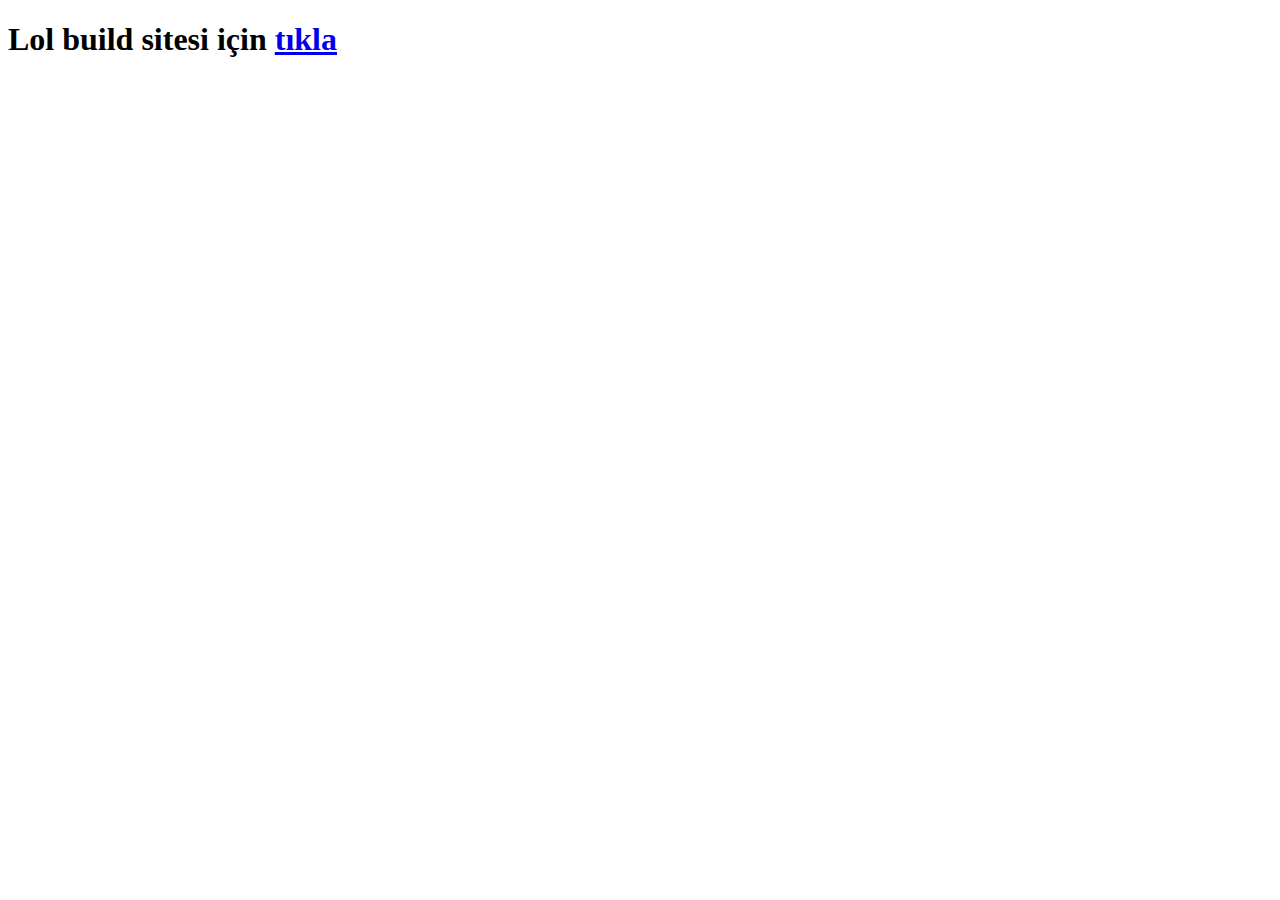
<file: Lol Projesi/index.html>
<!DOCTYPE html>
<html lang="en">
<head>
    <meta charset="UTF-8">
    <meta name="viewport" content="width=device-width, initial-scale=1.0">
    <title>Document</title>
</head>
<body>
    <h1>Lol build sitesi için <a href="Proje.html">tıkla</a></h1>
    
</body>
</html>
</file>
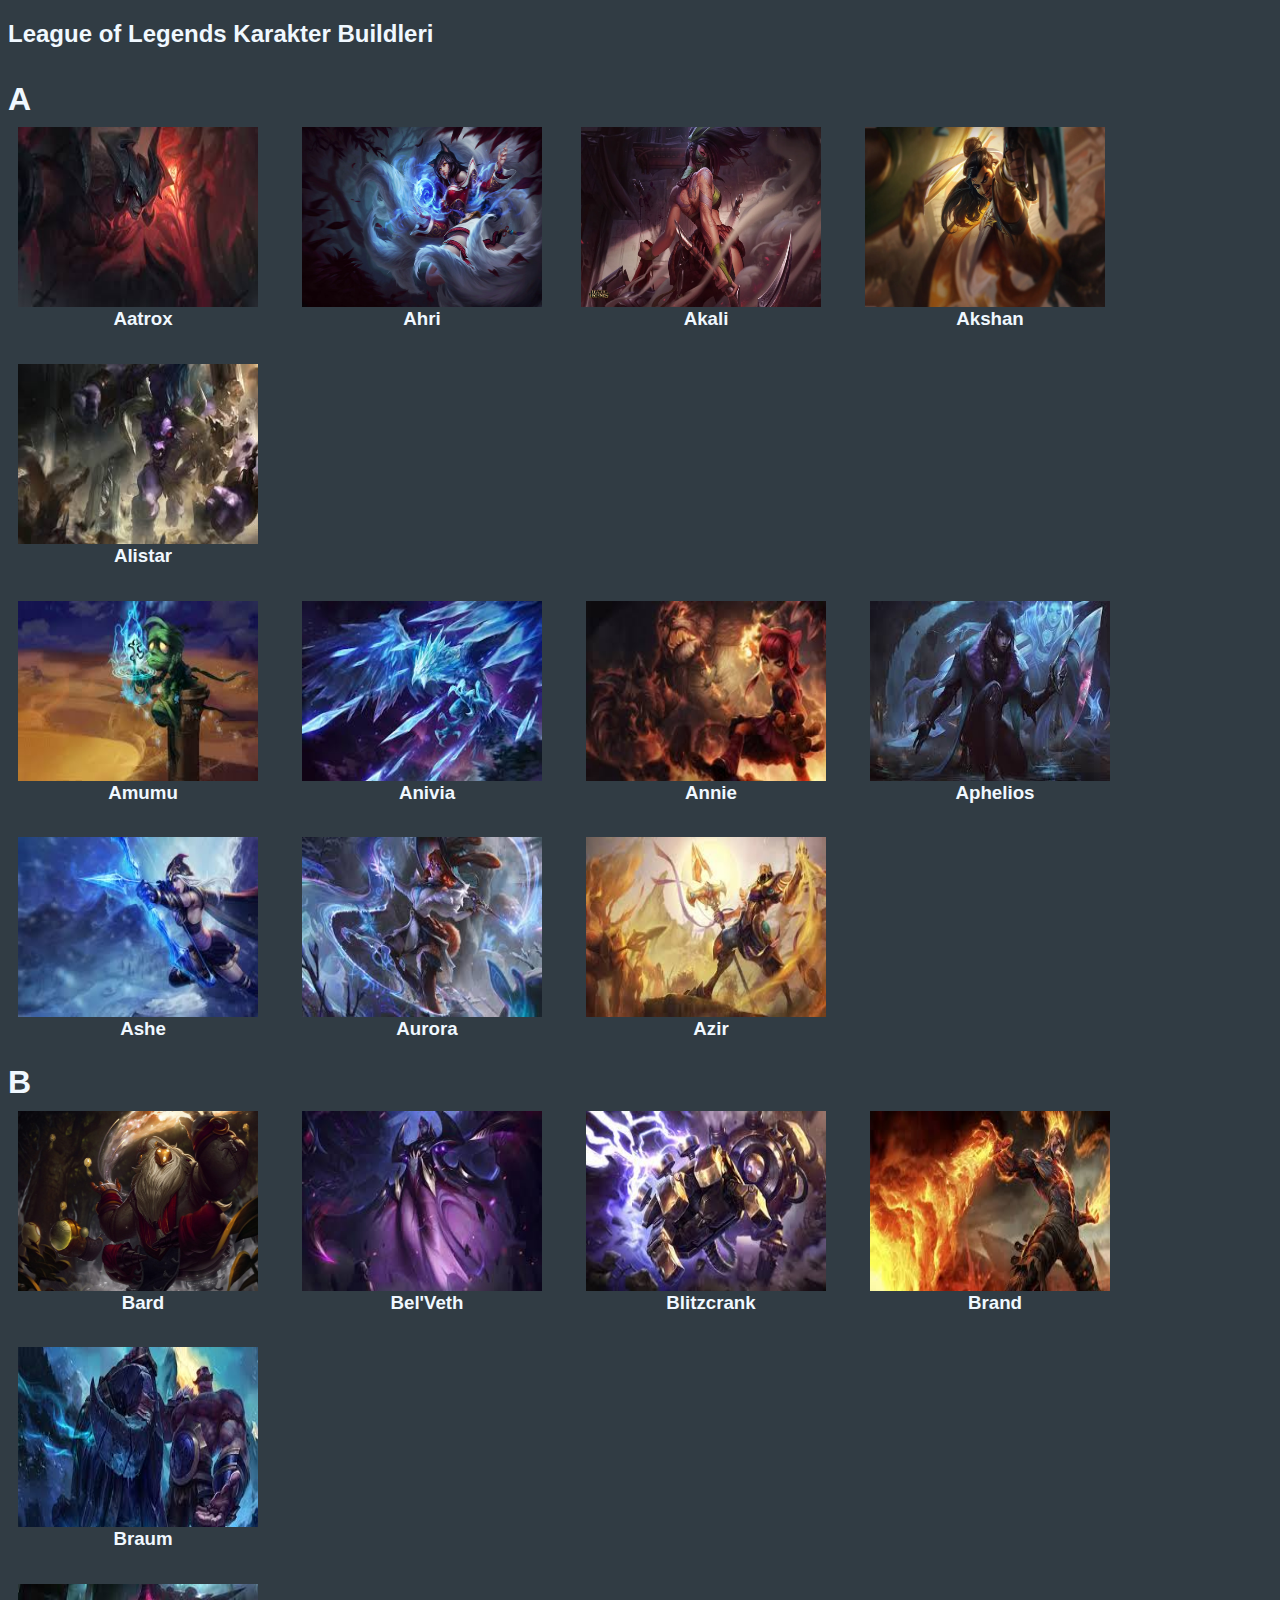
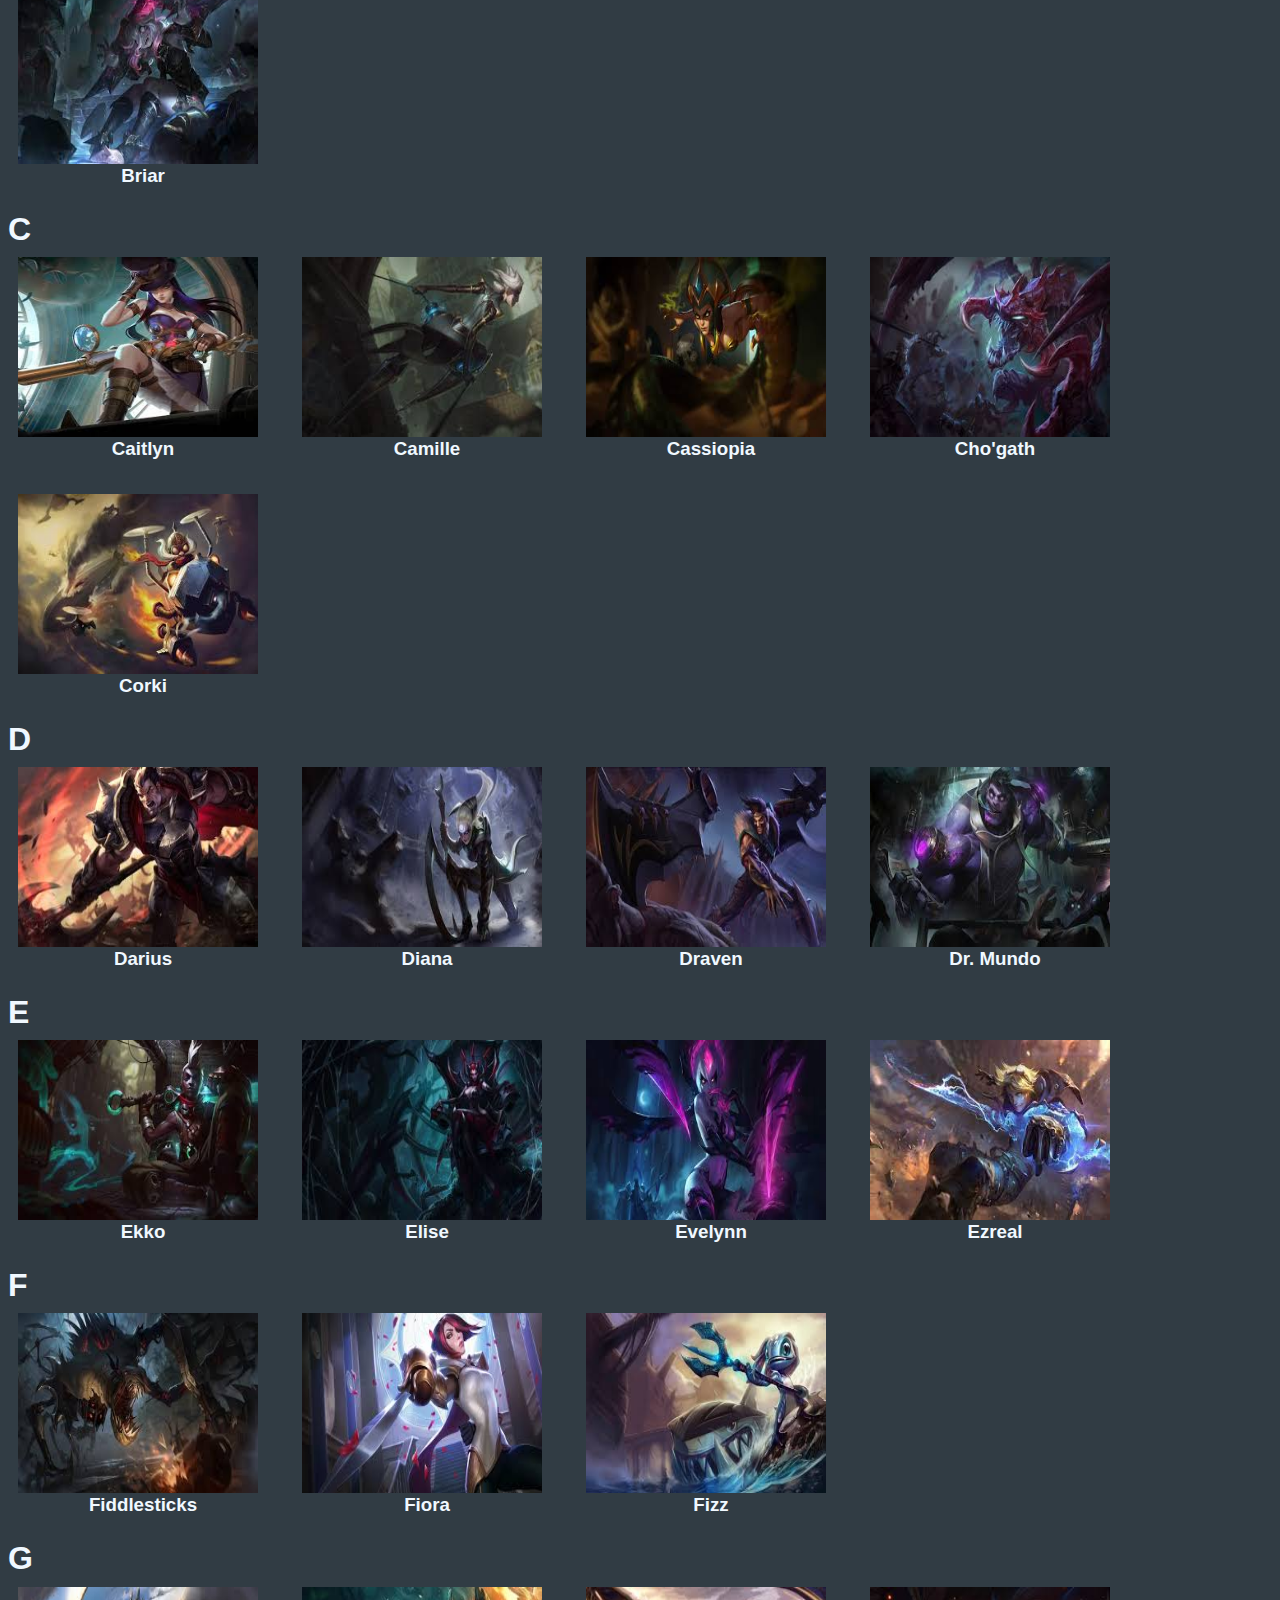
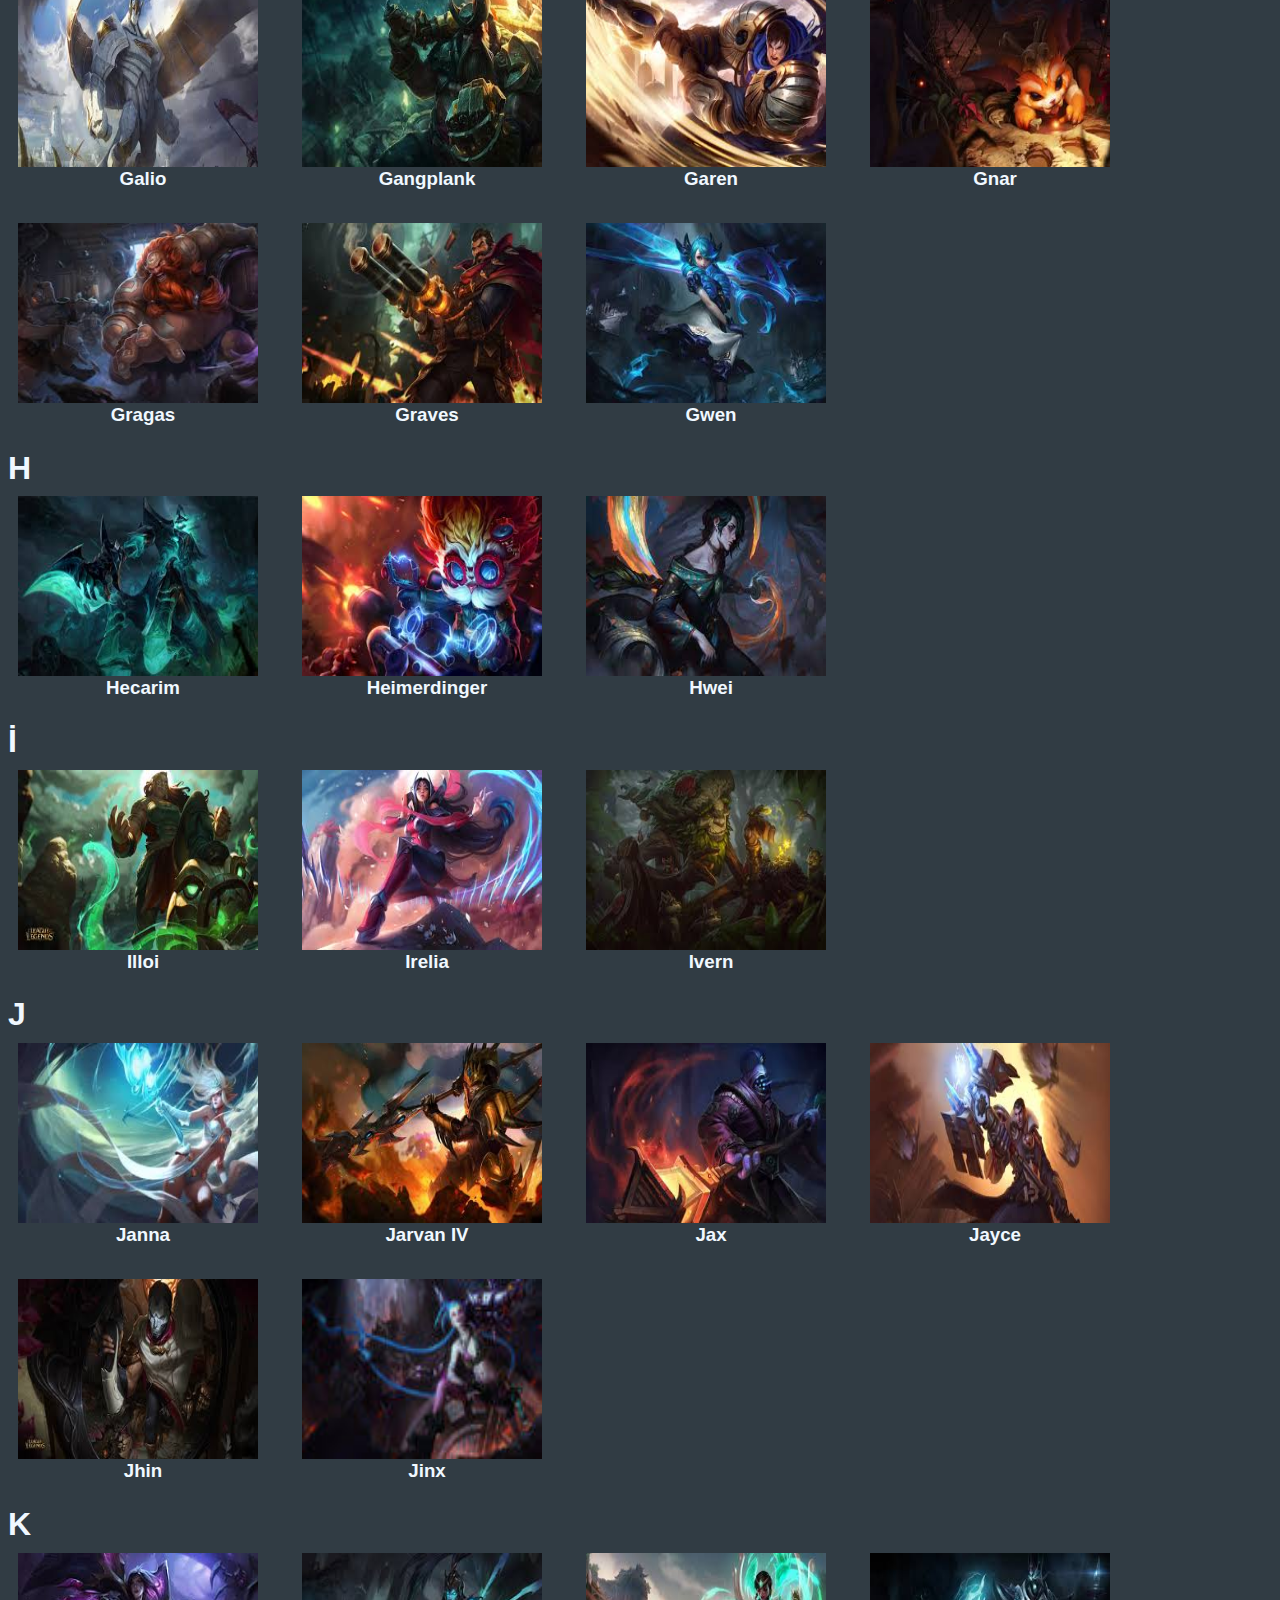
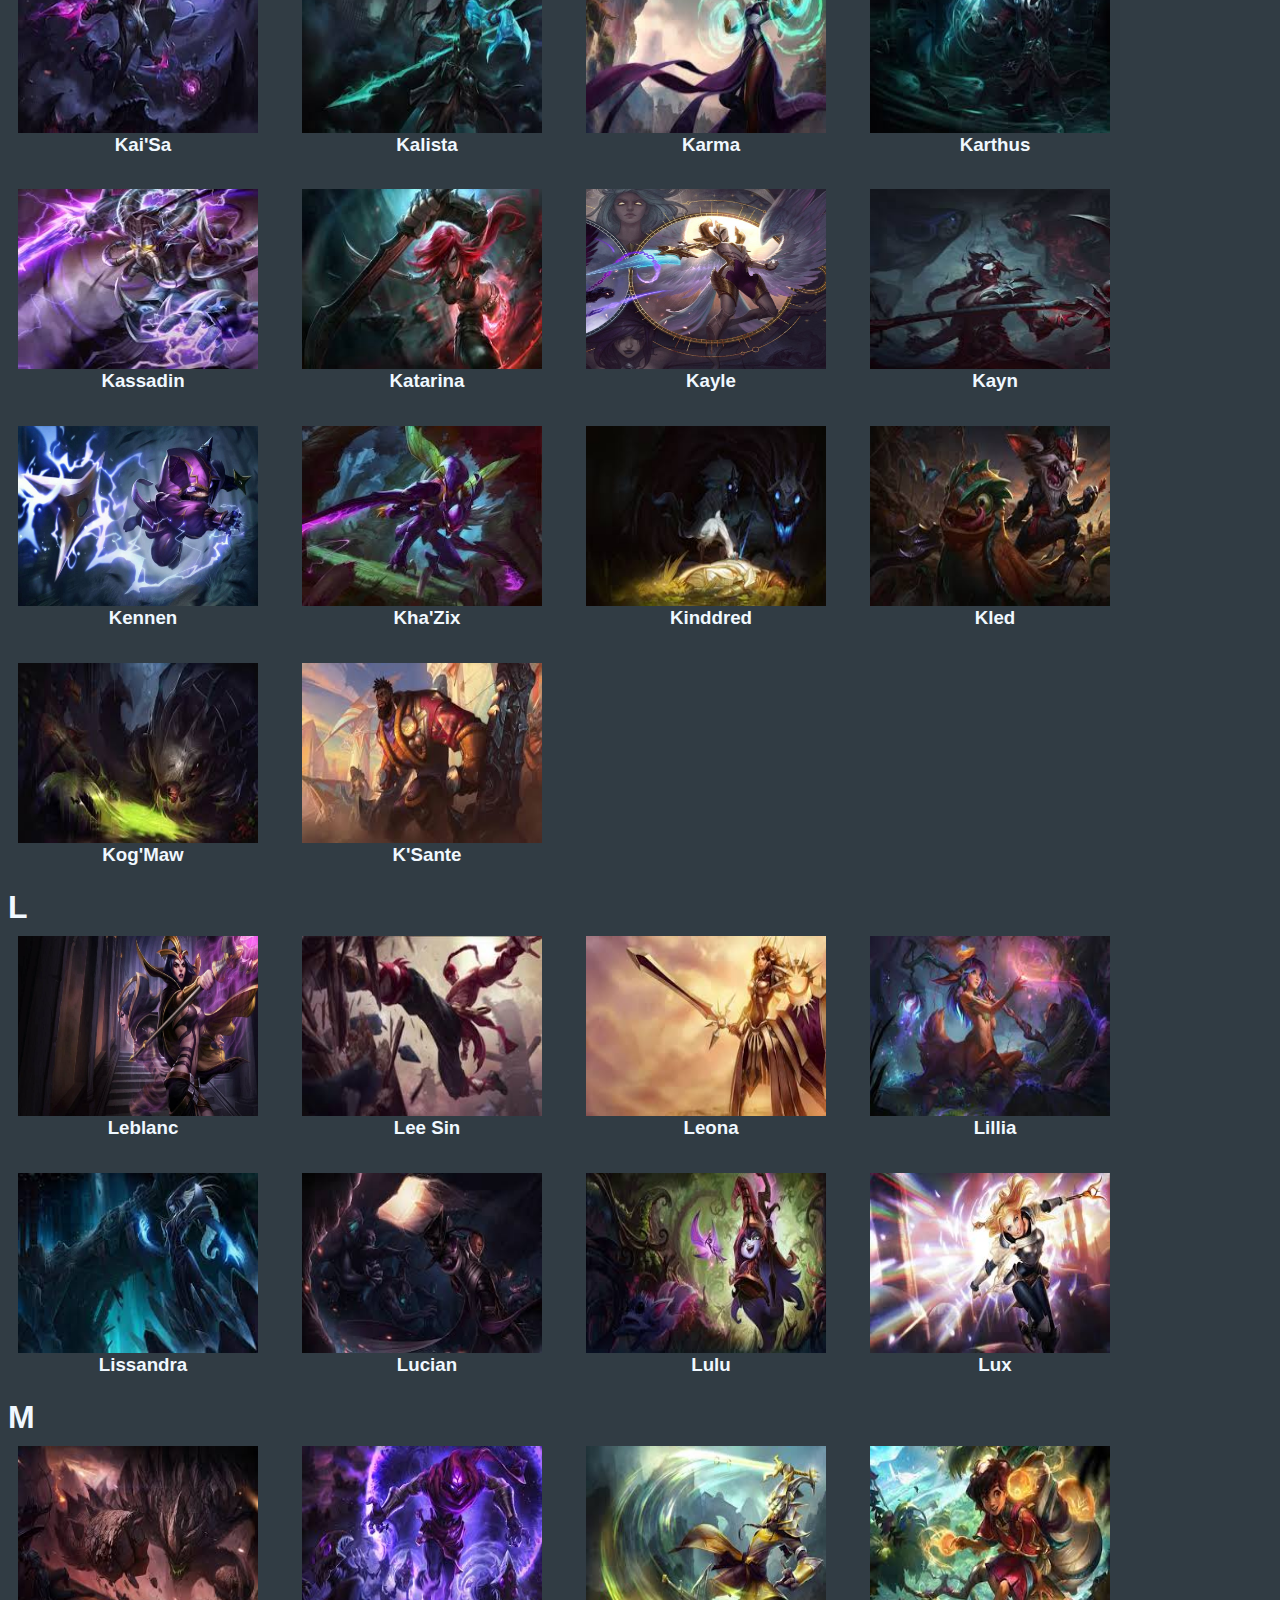
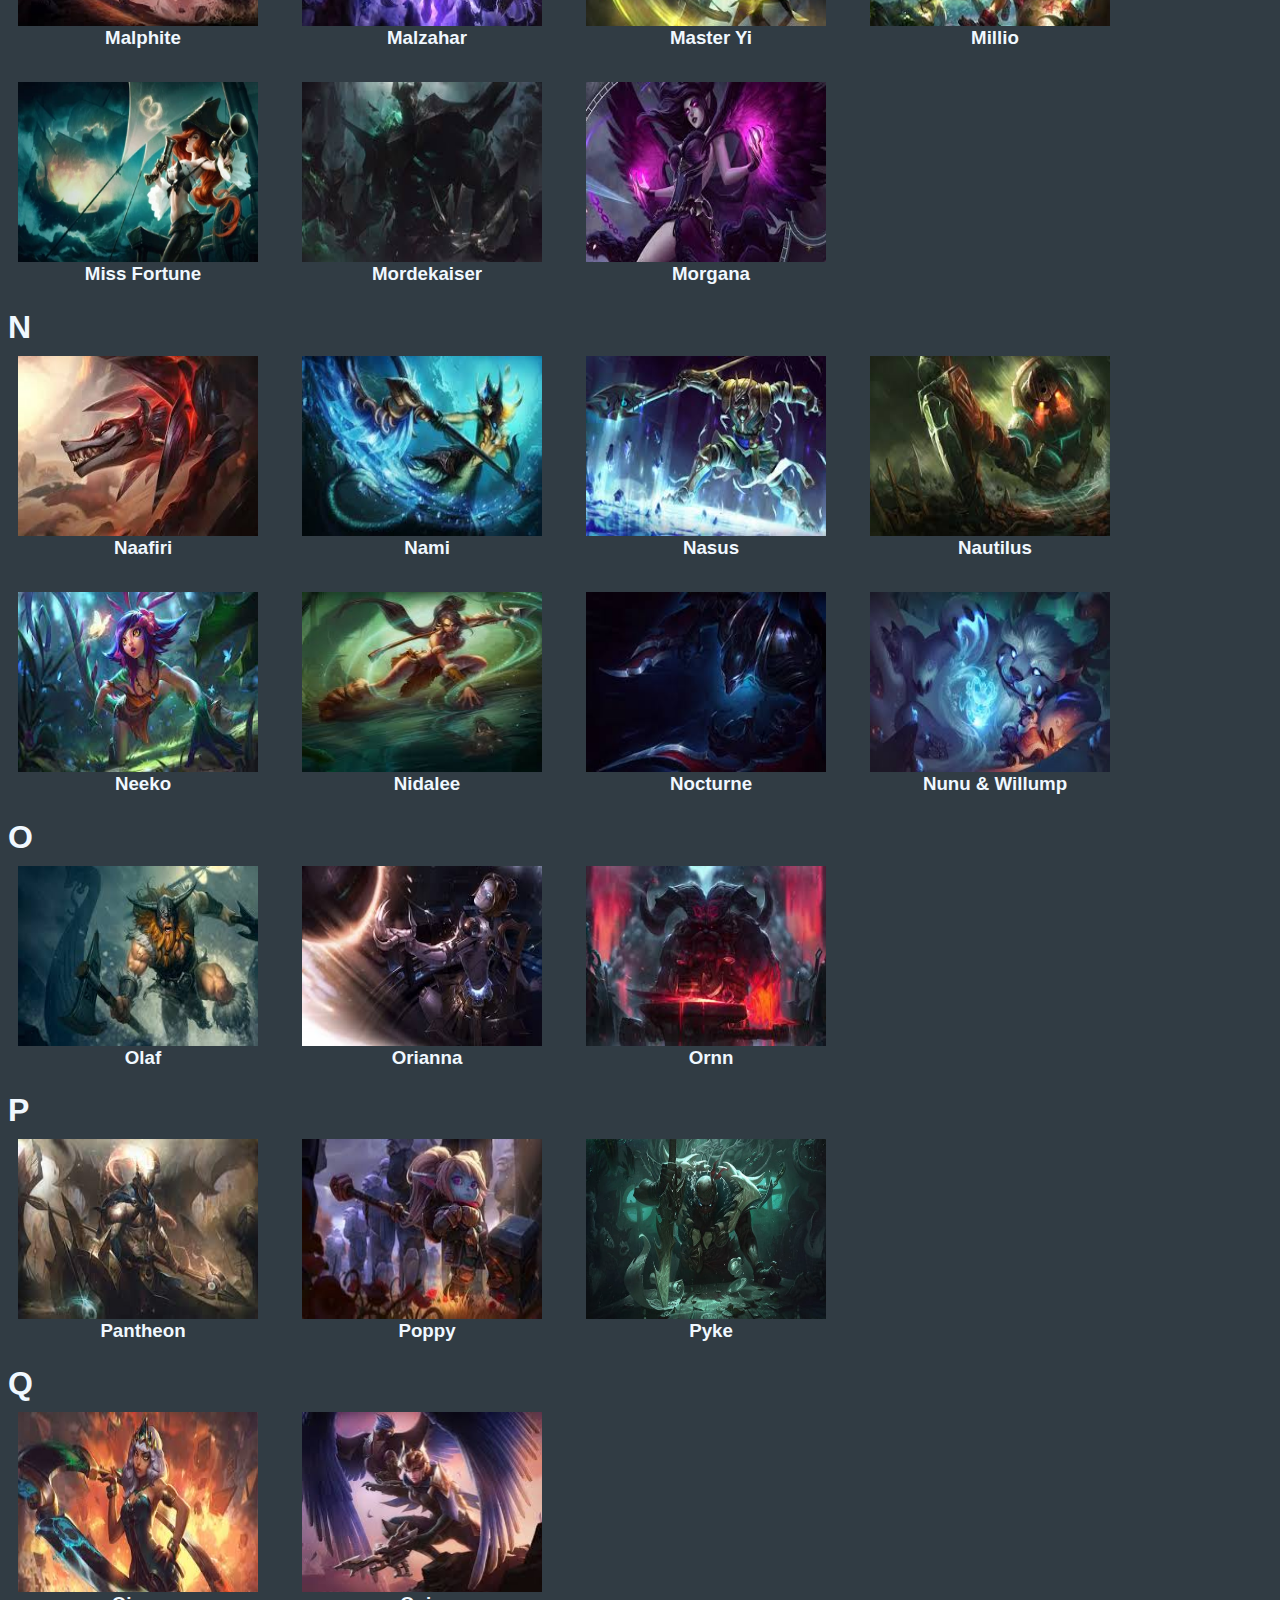
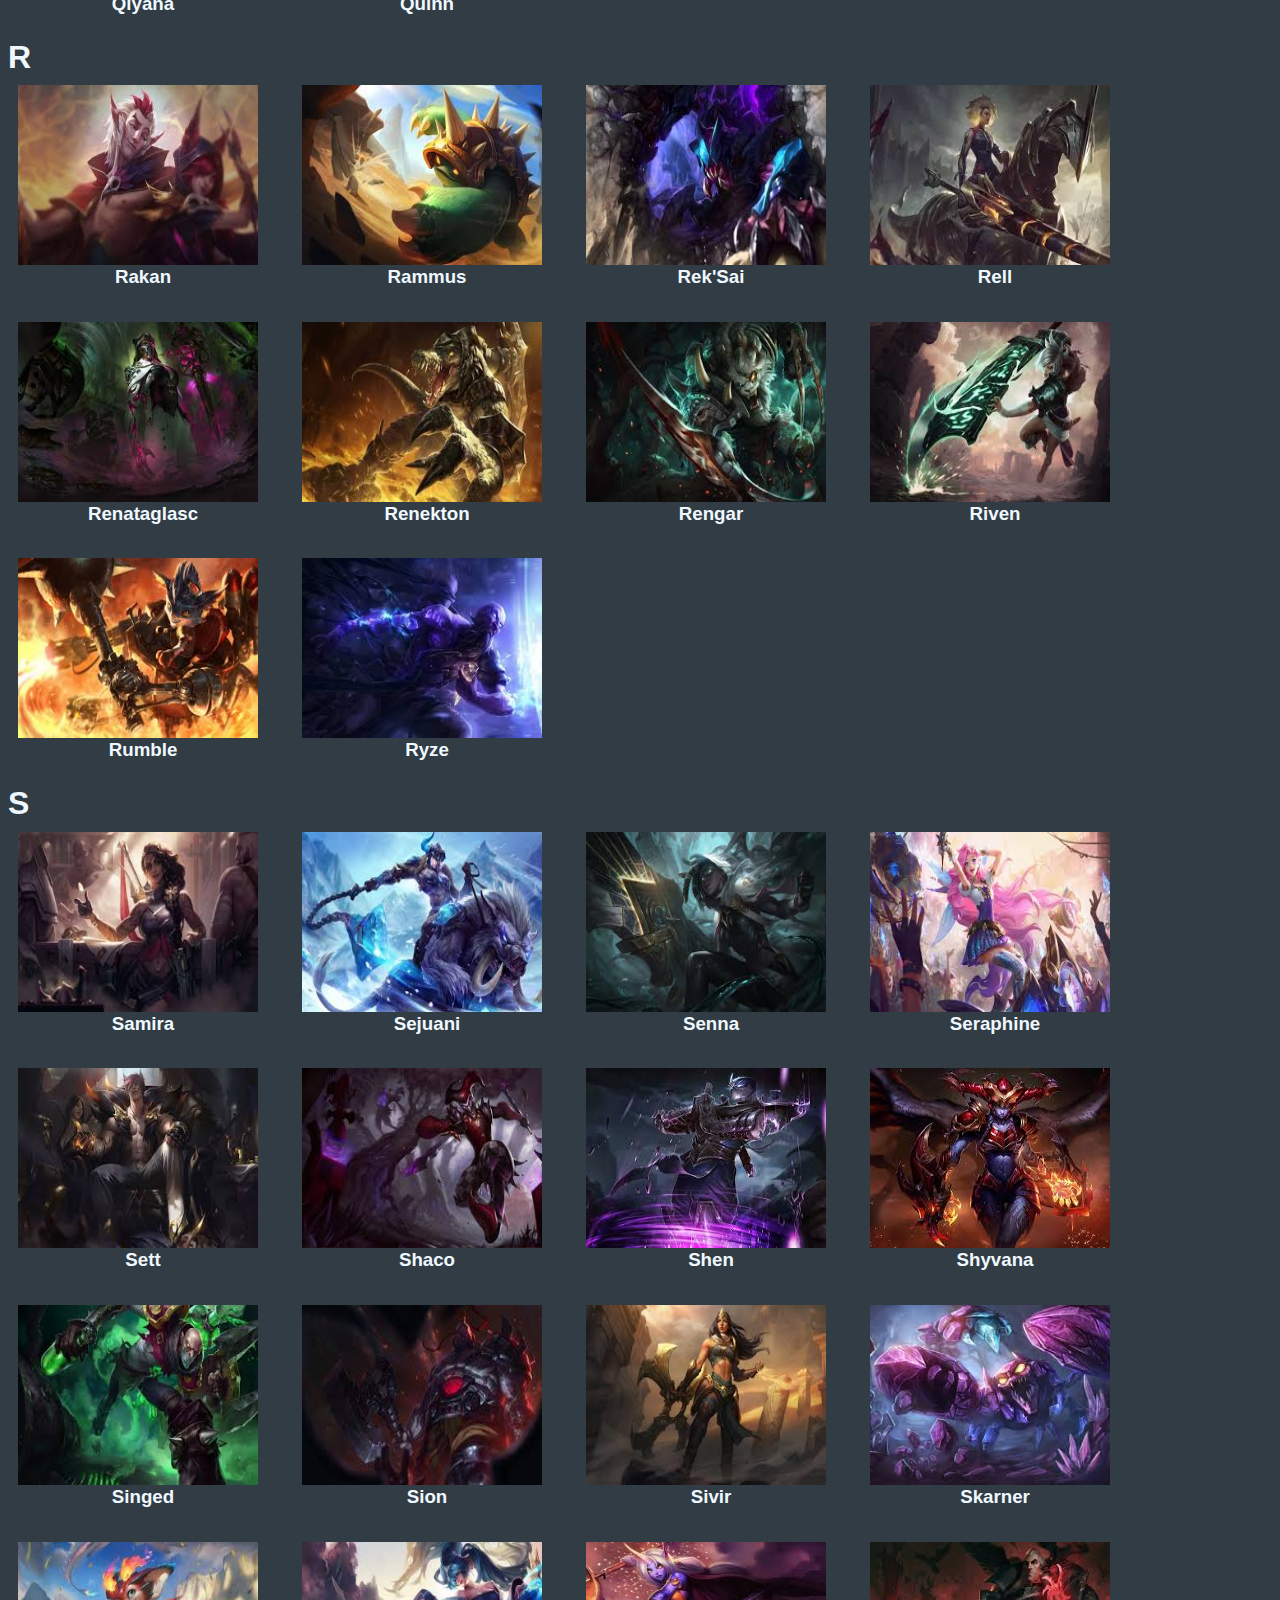
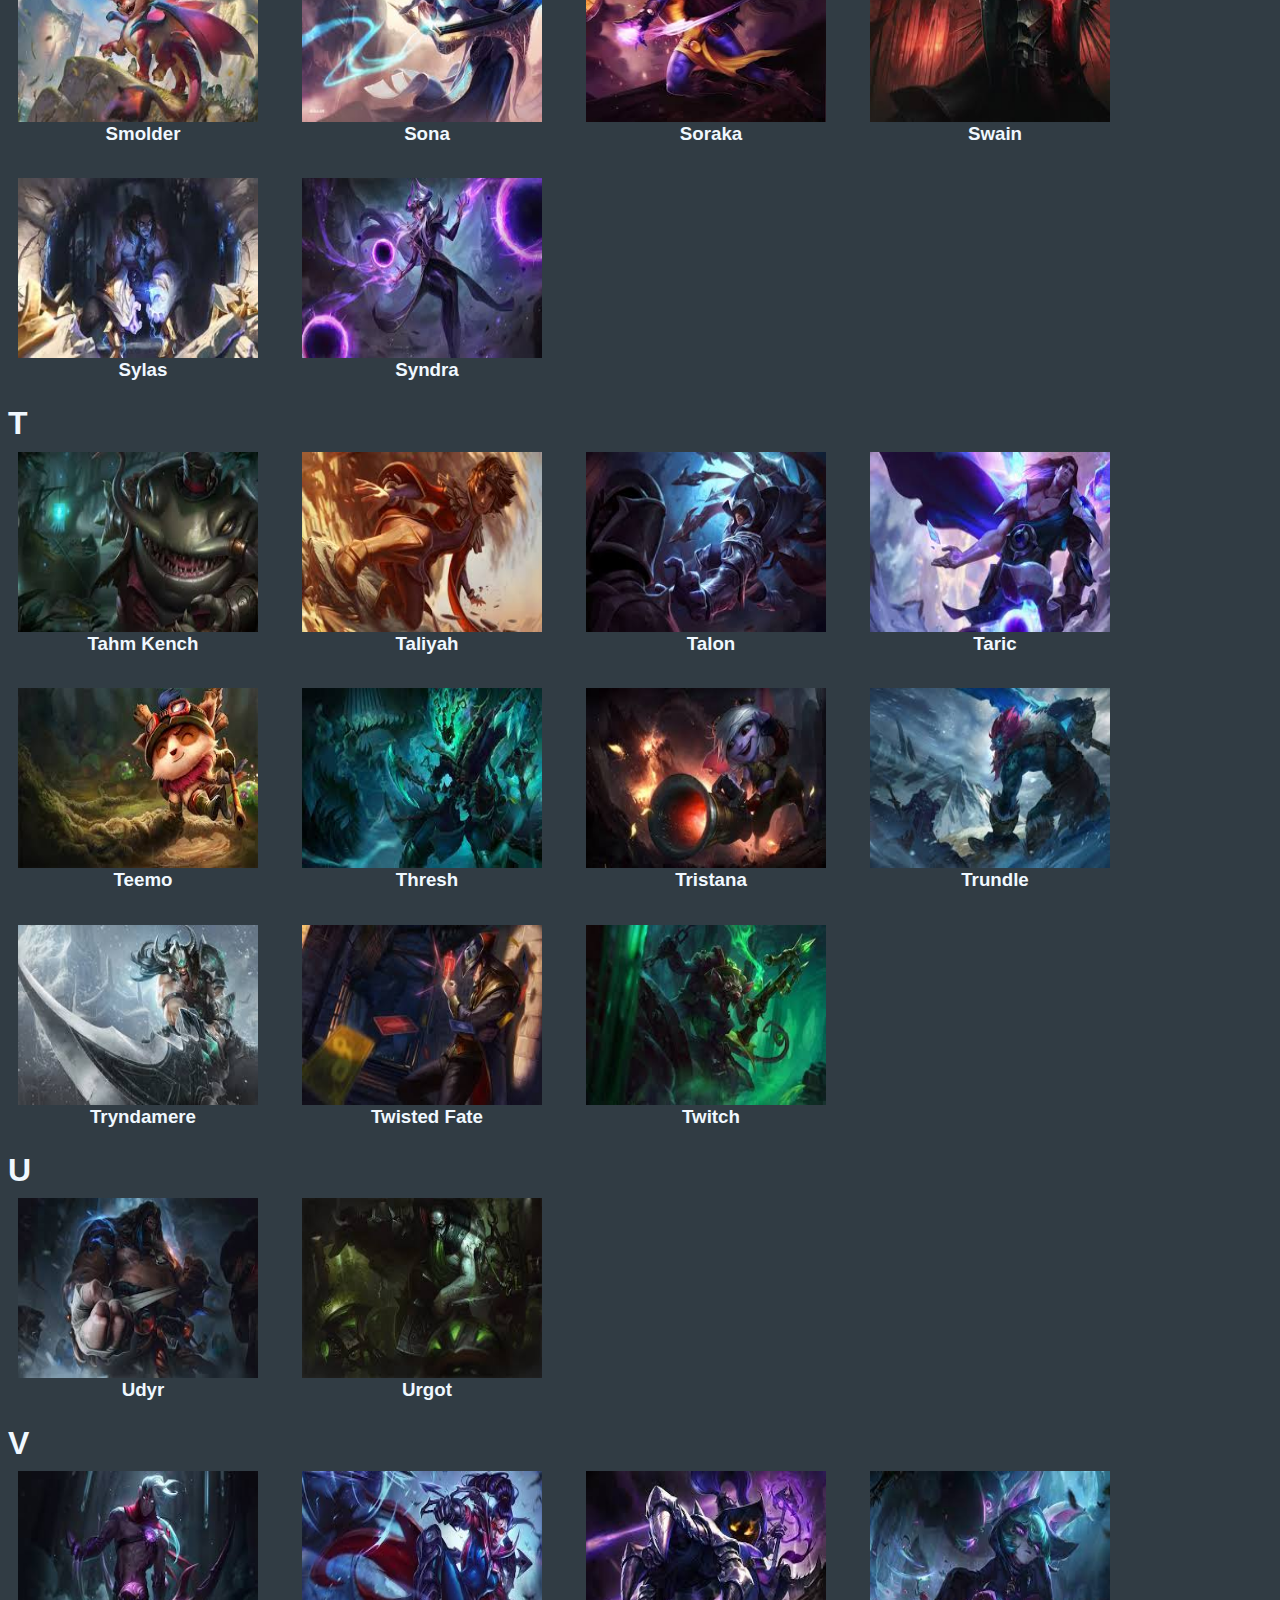
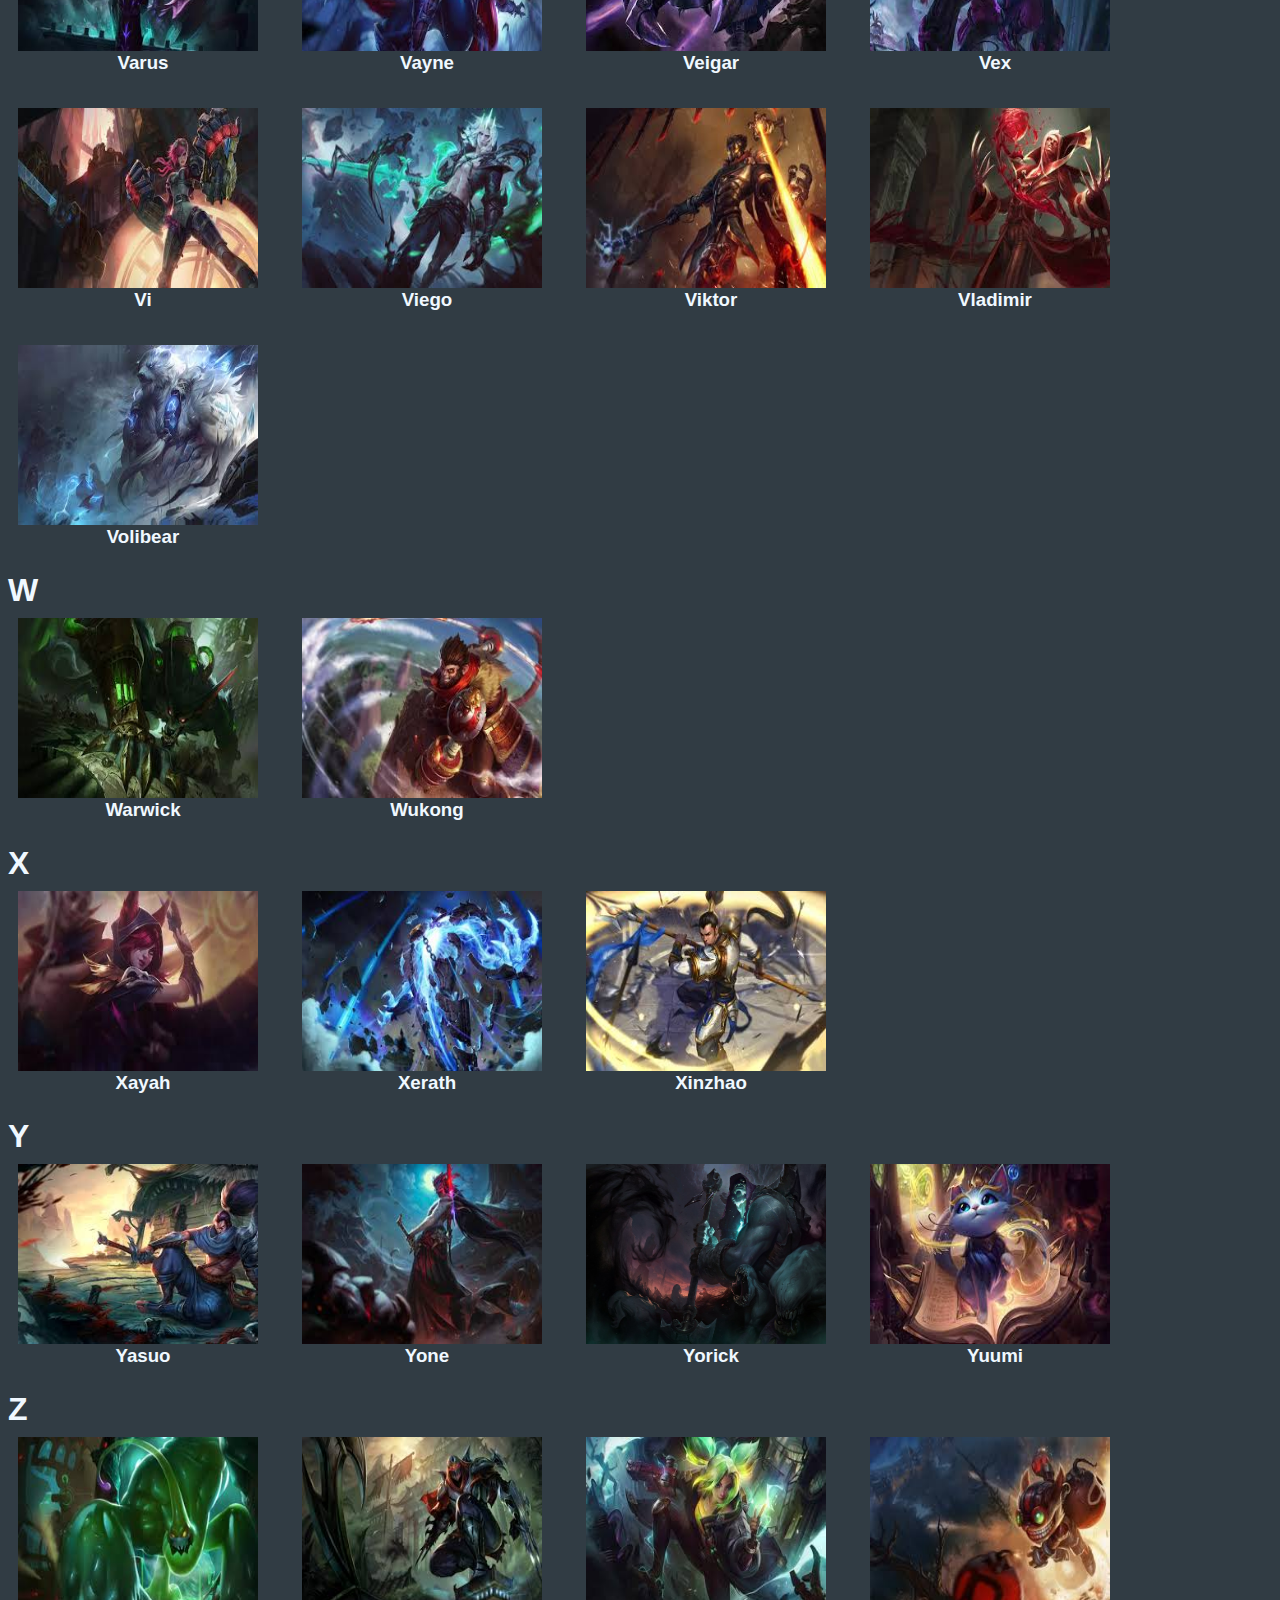
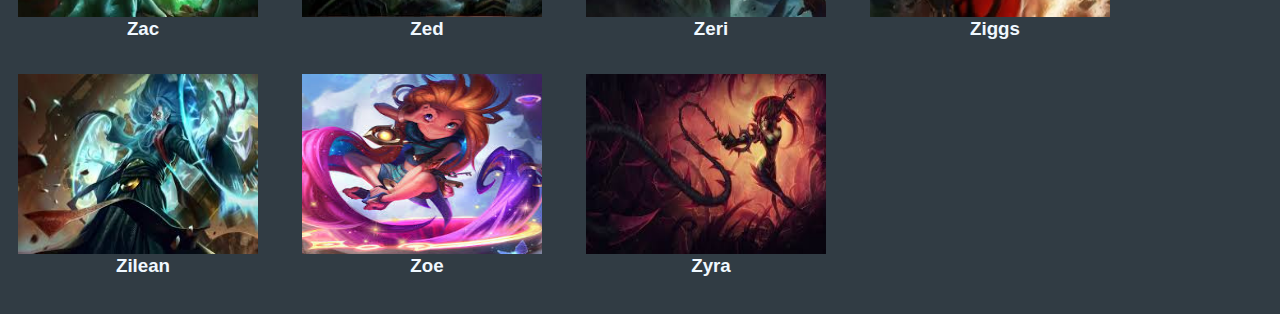
<file: Lol Projesi/Proje.html>
<!DOCTYPE html>
<html lang="en">
  <head>
    <meta charset="UTF-8" />
    <meta name="viewport" content="width=device-width, initial-scale=1.0" />
    <title>All Character Builds</title>
    <link rel="stylesheet" href="style.css">

  </head>
  <body style="background-color: rgb(49, 60, 68)">
    <h2>League of Legends Karakter Buildleri</h2>
    <div>
      <ul class="frame">
        <h1>A</h1>
        <li>
          <a href="https://mobalytics.gg/lol/champions/aatrox/build"target="_blank">
            <img  class="frame" src="Resimler/aatrox.jpeg" alt="Resim bulunamadı."/></a>
          <br>
          <h3>Aatrox</h3>
        </li>

        <li>
          <a href="https://mobalytics.gg/lol/champions/ahri/build" target="_blank" >
            <img class="frame" src="Resimler/ahri.jpg" alt="Resim bulunamadı."/></a>
          <br>
          <h3 style="margin-left: -5px">Ahri</h3>
        </li>

        <li>
          <a href="https://mobalytics.gg/lol/champions/akali/build" target="_blank" >
            <img class="frame" src="Resimler/akali.jpeg" alt="Resim bulunamadı."/></a>
          <br>
          <h3>Akali</h3>
        </li>

        <li>
          <a href="https://mobalytics.gg/lol/champions/akshan/build" target="_blank" >
            <img class="frame" src="Resimler/akshan.jpeg" alt="Resim bulunamadı."/></a>
          <br>
          <h3>Akshan</h3>
        </li>

        <li>
          <a href="https://mobalytics.gg/lol/champions/alistar/build" target="_blank" >
            <img class="frame" src="Resimler/alistar.jpeg" alt="Resim bulunamadı."/></a>
          <br>
          <h3>Alistar</h3>
        </li>
        <br>

        <li>
          <a href="https://mobalytics.gg/lol/champions/amumu/build" target="_blank" >
            <img class="frame" src="Resimler/amumu.jpeg" alt="Resim bulunamadı."/></a>
          <br>
          <h3>Amumu</h3>
        </li>

        <li>
          <a href="https://mobalytics.gg/lol/champions/anivia/build" target="_blank" >
            <img class="frame" src="Resimler/anivia.jpeg" alt="Resim bulunamadı."/></a>
          <br>
          <h3>Anivia</h3>
        </li>

        <li>
          <a href="https://mobalytics.gg/lol/champions/annie/build" target="_blank">
            <img class="frame" src="Resimler/annie.jpeg" alt="Resim bulunamadı."/></a>
          <br>
          <h3>Annie</h3>
        </li>

        <li>
          <a href="https://mobalytics.gg/lol/champions/aphelios/build" target="_blank">
            <img class="frame" src="Resimler/aphelios.jpeg" alt="Resim bulunamadı."/></a>
          <br>
          <h3>Aphelios</h3>
        </li>

        <li>
          <a href="https://mobalytics.gg/lol/champions/ashe/build" target="_blank">
            <img class="frame" src="Resimler/ashe.jpeg" alt="Resim bulunamadı."/></a>
          <br>
          <h3>Ashe</h3>
        </li>

        <li>
          <a href="https://mobalytics.gg/lol/champions/aurora/build" target="_blank">
            <img class="frame" src="Resimler/aurora.jpeg" alt="Resim bulunamadı."/></a>
          <br>
          <h3>Aurora
          </h3>
        </li>
        
        <li>
          <a href="https://mobalytics.gg/lol/champions/azir/build" target="_blank">
            <img class="frame" src="Resimler/azir.jpeg" alt="Resim bulunamadı."/></a>
          <br>
          <h3>Azir</h3>
        </li>
        <br>

        <h1>B</h1>
        <li>
          <a href="https://mobalytics.gg/lol/champions/bard/build" target="_blank">
            <img class="frame" src="Resimler/bard.jpg" alt="Resim bulunamadı."/></a>
          <br>
          <h3>Bard</h3>
        </li>

        <li>
          <a href="https://mobalytics.gg/lol/champions/belveth/build" target="_blank">
            <img class="frame" src="Resimler/belveth.jpeg" alt="Resim bulunamadı."/></a>
          <br>
          <h3>Bel'Veth</h3>
        </li>

        <li>
          <a href="https://mobalytics.gg/lol/champions/blitzcrank/build" target="_blank">
            <img class="frame" src="Resimler/blitzcrank.jpeg" alt="Resim bulunamadı."/></a>
          <br>
          <h3>Blitzcrank</h3>
        </li>

        <li>
          <a href="https://mobalytics.gg/lol/champions/brand/build" target="_blank">
            <img class="frame" src="Resimler/brand.jpeg" alt="Resim bulunamadı."/></a>
          <br>
          <h3>Brand</h3>
        </li>

        <li>
          <a href="https://mobalytics.gg/lol/champions/braum/build" target="_blank">
            <img class="frame" src="Resimler/braum.jpeg" alt="Resim bulunamadı."/></a>
          <br>
          <h3>Braum</h3>
        </li>
        <br>

        <li>
          <a href="https://mobalytics.gg/lol/champions/briar/build" target="_blank">
            <img class="frame" src="Resimler/briar.jpeg" alt="Resim bulunamadı."/></a>
          <br>
          <h3>Briar</h3>
        </li>

        <h1>C</h1>
        <li>
          <a href="https://mobalytics.gg/lol/champions/caitlyn/build" target="_blank">
            <img class="frame" src="Resimler/caitlyn.jpeg" alt="Resim bulunamadı."/></a>
          <br>
          <h3>Caitlyn</h3>
        </li>

        <li>
          <a href="https://mobalytics.gg/lol/champions/camille/build" target="_blank">
            <img class="frame" src="Resimler/camille.jpeg" alt="Resim bulunamadı."/></a>
          <br>
          <h3>Camille</h3>
        </li>

        <li>
          <a href="https://mobalytics.gg/lol/champions/cassiopia/build" target="_blank">
            <img class="frame" src="Resimler/cassiopia.jpeg" alt="Resim bulunamadı."/></a>
          <br>
          <h3>Cassiopia</h3>
        </li>

        <li>
          <a href="https://mobalytics.gg/lol/champions/chogath/build" target="_blank">
            <img class="frame" src="Resimler/chogath.jpeg" alt="Resim bulunamadı."/></a>
          <br>
          <h3>Cho'gath</h3>
        </li>

        <li>
          <a href="https://mobalytics.gg/lol/champions/corki/build" target="_blank">
            <img class="frame" src="Resimler/corki.jpeg" alt="Resim bulunamadı."/></a>
          <br>
          <h3>Corki</h3>
        </li>

        <h1>D</h1>
        <li>
          <a href="https://mobalytics.gg/lol/champions/darius/build" target="_blank">
            <img class="frame" src="Resimler/darius.jpeg" alt="Resim bulunamadı."/></a>
          <br>
          <h3>Darius</h3>
        </li>

        <li>
          <a href="https://mobalytics.gg/lol/champions/diana/build" target="_blank">
            <img class="frame" src="Resimler/diana.jpeg" alt="Resim bulunamadı."/></a>
          <br>
          <h3>Diana</h3>
        </li>

        <li>
          <a href="https://mobalytics.gg/lol/champions/draven/build" target="_blank">
            <img class="frame" src="Resimler/draven.jpeg" alt="Resim bulunamadı."/></a>
          <br>
          <h3>Draven</h3>
        </li>

        <li>
          <a href="https://mobalytics.gg/lol/champions/drmundo/build" target="_blank">
            <img class="frame" src="Resimler/drmundo.jpeg" alt="Resim bulunamadı."/></a>
          <br>
          <h3>Dr. Mundo</h3>
        </li>

        <h1>E</h1>
        <li>
          <a href="https://mobalytics.gg/lol/champions/ekko/build" target="_blank">
            <img class="frame" src="Resimler/ekko.jpeg" alt="Resim bulunamadı."/></a>
          <br>
          <h3>Ekko</h3>
        </li>

        <li>
          <a href="https://mobalytics.gg/lol/champions/elise/build" target="_blank">
            <img class="frame" src="Resimler/elise.jpeg" alt="Resim bulunamadı."/></a>
          <br>
          <h3>Elise</h3>
        </li>

        <li>
          <a href="https://mobalytics.gg/lol/champions/evelynn/build" target="_blank">
            <img class="frame" src="Resimler/evelynn.jpeg" alt="Resim bulunamadı."/></a>
          <br>
          <h3>Evelynn</h3>
        </li>

        <li>
          <a href="https://mobalytics.gg/lol/champions/ezreal/build" target="_blank">
            <img class="frame" src="Resimler/ezreal.jpeg" alt="Resim bulunamadı."/></a>
          <br>
          <h3>Ezreal</h3>
        </li>

        <h1>F</h1>
        <li>
          <a href="https://mobalytics.gg/lol/champions/fiddlesticks/build" target="_blank">
            <img class="frame" src="Resimler/fiddlesticks.jpeg" alt="Resim bulunamadı."/></a>
          <br>
          <h3>Fiddlesticks</h3>
        </li>

        <li>
          <a href="https://mobalytics.gg/lol/champions/fiora/build" target="_blank">
            <img class="frame" src="Resimler/fiora.jpeg" alt="Resim bulunamadı."/></a>
          <br>
          <h3>Fiora</h3>
        </li>

        <li>
          <a href="https://mobalytics.gg/lol/champions/fizz/build" target="_blank">
            <img class="frame" src="Resimler/fizz.jpeg" alt="Resim bulunamadı."/></a>
          <br>
          <h3>Fizz</h3>
        </li>

        <h1>G</h1>
        <li>
          <a href="https://mobalytics.gg/lol/champions/galio/build" target="_blank">
            <img class="frame" src="Resimler/galio.jpeg" alt="Resim bulunamadı."/></a>
          <br>
          <h3>Galio</h3>
        </li>

        <li>
          <a href="https://mobalytics.gg/lol/champions/gangplank/build" target="_blank">
            <img class="frame" src="Resimler/gangplank.jpeg" alt="Resim bulunamadı."/></a>
          <br>
          <h3>Gangplank</h3>
        </li>

        <li>
          <a href="https://mobalytics.gg/lol/champions/garen/build" target="_blank">
            <img class="frame" src="Resimler/garen.jpeg" alt="Resim bulunamadı."/></a>
          <br>
          <h3>Garen</h3>
        </li>

        <li>
          <a href="https://mobalytics.gg/lol/champions/gnar/build" target="_blank">
            <img class="frame" src="Resimler/gnar.jpeg" alt="Resim bulunamadı."/></a>
          <br>
          <h3>Gnar</h3>
        </li>

        <li>
          <a href="https://mobalytics.gg/lol/champions/gragas/build" target="_blank">
            <img class="frame" src="Resimler/gragas.jpeg" alt="Resim bulunamadı."/></a>
          <br>
          <h3>Gragas</h3>
        </li>

        <li>
          <a href="https://mobalytics.gg/lol/champions/graves/build" target="_blank">
            <img class="frame" src="Resimler/graves.jpeg" alt="Resim bulunamadı."/></a>
          <br>
          <h3>Graves</h3>
        </li>

        <li>
          <a href="https://mobalytics.gg/lol/champions/gwen/build" target="_blank">
            <img class="frame" src="Resimler/gwen.jpeg" alt="Resim bulunamadı."/></a>
          <br>
          <h3>Gwen</h3>
        </li>

        <h1>H</h1>
        <li>
          <a href="https://mobalytics.gg/lol/champions/hecarim/build" target="_blank">
            <img class="frame" src="Resimler/hecarim.jpeg" alt="Resim bulunamadı."/></a>
          <br>
          <h3>Hecarim</h3>
        </li>

        <li>
          <a href="https://mobalytics.gg/lol/champions/heimerdinger/build" target="_blank">
            <img class="frame" src="Resimler/heimerdinger.jpeg" alt="Resim bulunamadı."/></a>
          <br>
          <h3>Heimerdinger</h3>
        </li>

        <li>
          <a href="https://mobalytics.gg/lol/champions/hwei/build" target="_blank">
            <img class="frame" src="Resimler/hwei.jpeg" alt="Resim bulunamadı."/></a>
          <br>
          <h3>Hwei</h3>
        </li>

        <h1>İ</h1>
        <li>
          <a href="https://mobalytics.gg/lol/champions/illoi/build" target="_blank">
            <img class="frame" src="Resimler/illoi.jpeg" alt="Resim bulunamadı."/></a>
          <br>
          <h3>Illoi</h3>
        </li>

        <li>
          <a href="https://mobalytics.gg/lol/champions/irelia/build" target="_blank">
            <img class="frame" src="Resimler/irelia.jpeg" alt="Resim bulunamadı."/></a>
          <br>
          <h3>Irelia</h3>
        </li>

        <li>
          <a href="https://mobalytics.gg/lol/champions/ivern/build" target="_blank">
            <img class="frame" src="Resimler/ivern.jpeg" alt="Resim bulunamadı."/></a>
          <br>
          <h3>Ivern</h3>
        </li>

        <h1>J</h1>
        <li>
          <a href="https://mobalytics.gg/lol/champions/janna/build" target="_blank">
            <img class="frame" src="Resimler/janna.jpeg" alt="Resim bulunamadı."/></a>
          <br>
          <h3>Janna</h3>
        </li>
        
        <li>
          <a href="https://mobalytics.gg/lol/champions/jarvanıv/build" target="_blank">
            <img class="frame" src="Resimler/jarvanıv.jpeg" alt="Resim bulunamadı."/></a>
          <br>
          <h3>Jarvan IV</h3>
        </li>
        
        <li>
          <a href="https://mobalytics.gg/lol/champions/jax/build" target="_blank">
            <img class="frame" src="Resimler/jax.jpeg" alt="Resim bulunamadı."/></a>
          <br>
          <h3>Jax</h3>
        </li>
        
        <li>
          <a href="https://mobalytics.gg/lol/champions/jayce/build" target="_blank">
            <img class="frame" src="Resimler/jayce.jpeg" alt="Resim bulunamadı."/></a>
          <br>
          <h3>Jayce</h3>
        </li>
        
        <li>
          <a href="https://mobalytics.gg/lol/champions/jhin/build" target="_blank">
            <img class="frame" src="Resimler/jhin.jpeg" alt="Resim bulunamadı."/></a>
          <br>
          <h3>Jhin</h3>
        </li>

        <li>
          <a href="https://mobalytics.gg/lol/champions/jinx/build" target="_blank">
            <img class="frame" src="Resimler/jinx.jpeg" alt="Resim bulunamadı."/></a>
          <br>
          <h3>Jinx</h3>
        </li>

          <h1>K</h1>
          <li>
          <a href="https://mobalytics.gg/lol/champions/kaisa/build" target="_blank">
            <img class="frame" src="Resimler/kaisa.jpeg" alt="Resim bulunamadı."/></a>
          <br>
          <h3>Kai'Sa</h3>
          </li>

          <li>
          <a href="https://mobalytics.gg/lol/champions/kalista/build" target="_blank">
            <img class="frame" src="Resimler/kalista.jpeg" alt="Resim bulunamadı."/></a>
          <br>
          <h3>Kalista</h3>
          </li>

          <li>
          <a href="https://mobalytics.gg/lol/champions/karma/build" target="_blank">
            <img class="frame" src="Resimler/karma.jpeg" alt="Resim bulunamadı."/></a>
          <br>
          <h3>Karma</h3>
          </li>

          <li>
          <a href="https://mobalytics.gg/lol/champions/karthus/build" target="_blank">
            <img class="frame" src="Resimler/karthus.jpeg" alt="Resim bulunamadı."/></a>
          <br>
          <h3>Karthus</h3>
          </li>

          <li>
          <a href="https://mobalytics.gg/lol/champions/kassadin/build" target="_blank">
            <img class="frame" src="Resimler/kassadin.jpeg" alt="Resim bulunamadı."/></a>
          <br>
          <h3>Kassadin</h3>
          </li>

          <li>
          <a href="https://mobalytics.gg/lol/champions/katarina/build" target="_blank">
            <img class="frame" src="Resimler/katarina.jpeg" alt="Resim bulunamadı."/></a>
          <br>
          <h3>Katarina</h3>
          </li>

          <li>
          <a href="https://mobalytics.gg/lol/champions/kayle/build" target="_blank">
            <img class="frame" src="Resimler/kayle.jpg" alt="Resim bulunamadı."/></a>
          <br>
          <h3>Kayle</h3>
          </li>

          <li>
          <a href="https://mobalytics.gg/lol/champions/kayn/build" target="_blank">
            <img class="frame" src="Resimler/kayn.jpeg" alt="Resim bulunamadı."/></a>
          <br>
          <h3>Kayn</h3>
          </li>

          <li>
          <a href="https://mobalytics.gg/lol/champions/kennen/build" target="_blank">
            <img class="frame" src="Resimler/kennen.jpg" alt="Resim bulunamadı."/></a>
          <br>
          <h3>Kennen</h3>
          </li>

          <li>
          <a href="https://mobalytics.gg/lol/champions/khazix/build" target="_blank">
            <img class="frame" src="Resimler/khazix.jpeg" alt="Resim bulunamadı."/></a>
          <br>
          <h3>Kha'Zix</h3>
          </li>

          <li>
          <a href="https://mobalytics.gg/lol/champions/kindred/build" target="_blank">
            <img class="frame" src="Resimler/kindred.jpeg" alt="Resim bulunamadı."/></a>
          <br>
          <h3>Kinddred</h3>
          </li>

          <li>
          <a href="https://mobalytics.gg/lol/champions/kled/build" target="_blank">
            <img class="frame" src="Resimler/kled.jpeg" alt="Resim bulunamadı."/></a>
          <br>
          <h3>Kled</h3>
          </li>

          <li>
          <a href="https://mobalytics.gg/lol/champions/kogmaw/build" target="_blank">
            <img class="frame" src="Resimler/kogmaw.jpeg" alt="Resim bulunamadı."/></a>
          <br>
          <h3>Kog'Maw</h3>
          </li>

          <li>
          <a href="https://mobalytics.gg/lol/champions/ksante/build" target="_blank">
            <img class="frame" src="Resimler/ksante.jpeg" alt="Resim bulunamadı."/></a>
          <br>
          <h3>K'Sante</h3>
          </li>

          <h1>L</h1>
          <li>
          <a href="https://mobalytics.gg/lol/champions/leblanc/build" target="_blank">
            <img class="frame" src="Resimler/leblanc.jpg" alt="Resim bulunamadı."/></a>
          <br>
          <h3>Leblanc</h3>
          </li>

          <li>
          <a href="https://mobalytics.gg/lol/champions/leesin/build" target="_blank">
            <img class="frame" src="Resimler/leesin.jpeg" alt="Resim bulunamadı."/></a>
          <br>
          <h3>Lee Sin</h3>
          </li>

          <li>
          <a href="https://mobalytics.gg/lol/champions/leona/build" target="_blank">
            <img class="frame" src="Resimler/leona.jpeg" alt="Resim bulunamadı."/></a>
          <br>
          <h3>Leona</h3>
          </li>

          <li>
          <a href="https://mobalytics.gg/lol/champions/lillia/build" target="_blank">
            <img class="frame" src="Resimler/lillia.jpeg" alt="Resim bulunamadı."/></a>
          <br>
          <h3>Lillia</h3>
          </li>

          <li>
          <a href="https://mobalytics.gg/lol/champions/lissandra/build" target="_blank">
            <img class="frame" src="Resimler/lissandra.jpeg" alt="Resim bulunamadı."/></a>
          <br>
          <h3>Lissandra</h3>
          </li>

          <li>
          <a href="https://mobalytics.gg/lol/champions/lucian/build" target="_blank">
            <img class="frame" src="Resimler/lucian.jpeg" alt="Resim bulunamadı."/></a>
          <br>
          <h3>Lucian</h3>
          </li>

          <li>
          <a href="https://mobalytics.gg/lol/champions/lulu/build" target="_blank">
            <img class="frame" src="Resimler/lulu.jpeg" alt="Resim bulunamadı."/></a>
          <br>
          <h3>Lulu</h3>
          </li>

          <li>
          <a href="https://mobalytics.gg/lol/champions/lux/build" target="_blank">
            <img class="frame" src="Resimler/lux.jpeg" alt="Resim bulunamadı."/></a>
          <br>
          <h3>Lux</h3>
          </li>

          <h1>M</h1>
          <li>
          <a href="https://mobalytics.gg/lol/champions/malphite/build" target="_blank">
            <img class="frame" src="Resimler/malphite.jpeg" alt="Resim bulunamadı."/></a>
          <br>
          <h3>Malphite</h3>
          </li>

          <li>
          <a href="https://mobalytics.gg/lol/champions/malzahar/build" target="_blank">
            <img class="frame" src="Resimler/malzahar.jpeg" alt="Resim bulunamadı."/></a>
          <br>
          <h3>Malzahar</h3>
          </li>

          <li>
          <a href="https://mobalytics.gg/lol/champions/masteryi/build" target="_blank">
            <img class="frame" src="Resimler/masteryi.jpeg" alt="Resim bulunamadı."/></a>
          <br>
          <h3>Master Yi</h3>
          </li>

          <li>
          <a href="https://mobalytics.gg/lol/champions/millio/build" target="_blank">
            <img class="frame" src="Resimler/millio.jpeg" alt="Resim bulunamadı."/></a>
          <br>
          <h3>Millio</h3>
          </li>

          <li>
          <a href="https://mobalytics.gg/lol/champions/missfortune/build" target="_blank">
            <img class="frame" src="Resimler/missfortune.webp" alt="Resim bulunamadı."/></a>
          <br>
          <h3>Miss Fortune</h3>
          </li>

          <li>
          <a href="https://mobalytics.gg/lol/champions/mordekaiser/build" target="_blank">
            <img class="frame" src="Resimler/mordekaiser.jpeg" alt="Resim bulunamadı."/></a>
          <br>
          <h3>Mordekaiser</h3>
          </li>

          <li>
          <a href="https://mobalytics.gg/lol/champions/morgana/build" target="_blank">
            <img class="frame" src="Resimler/morgana.jpeg" alt="Resim bulunamadı."/></a>
          <br>
          <h3>Morgana</h3>
          </li>

          <h1>N</h1>
          <li>
          <a href="https://mobalytics.gg/lol/champions/naafiri/build" target="_blank">
            <img class="frame" src="Resimler/naafiri.jpeg" alt="Resim bulunamadı."/></a>
          <br>
          <h3>Naafiri</h3>
          </li>

          <li>
          <a href="https://mobalytics.gg/lol/champions/nami/build" target="_blank">
            <img class="frame" src="Resimler/nami.jpeg" alt="Resim bulunamadı."/></a>
          <br>
          <h3>Nami</h3>
          </li>

          <li>
          <a href="https://mobalytics.gg/lol/champions/nasus/build" target="_blank">
            <img class="frame" src="Resimler/nasus.jpeg" alt="Resim bulunamadı."/></a>
          <br>
          <h3>Nasus</h3>
          </li>

          <li>
          <a href="https://mobalytics.gg/lol/champions/nautilus/build" target="_blank">
            <img class="frame" src="Resimler/nautilus.jpeg" alt="Resim bulunamadı."/></a>
          <br>
          <h3>Nautilus</h3>
          </li>

          <li>
          <a href="https://mobalytics.gg/lol/champions/neeko/build" target="_blank">
            <img class="frame" src="Resimler/neeko.jpeg" alt="Resim bulunamadı."/></a>
          <br>
          <h3>Neeko</h3>
          </li>

          <li>
          <a href="https://mobalytics.gg/lol/champions/nidalee/build" target="_blank">
            <img class="frame" src="Resimler/nidalee.jpeg" alt="Resim bulunamadı."/></a>
          <br>
          <h3>Nidalee</h3>
          </li>

          <li>
          <a href="https://mobalytics.gg/lol/champions/nocturne/build" target="_blank">
            <img class="frame" src="Resimler/nocturne.jpeg" alt="Resim bulunamadı."/></a>
          <br>
          <h3>Nocturne</h3>
          </li>

          <li>
          <a href="https://mobalytics.gg/lol/champions/nunu/build" target="_blank">
            <img class="frame" src="Resimler/nunu.jpeg" alt="Resim bulunamadı."/></a>
          <br>
          <h3>Nunu & Willump</h3>
          </li>

          <h1>O</h1>
          <li>
          <a href="https://mobalytics.gg/lol/champions/olaf/build" target="_blank">
            <img class="frame" src="Resimler/olaf.jpeg" alt="Resim bulunamadı."/></a>
          <br>
          <h3>Olaf</h3>
          </li>

          <li>
          <a href="https://mobalytics.gg/lol/champions/orianna/build" target="_blank">
            <img class="frame" src="Resimler/orianna.jpeg" alt="Resim bulunamadı."/></a>
          <br>
          <h3>Orianna</h3>
          </li>

          <li>
          <a href="https://mobalytics.gg/lol/champions/ornn/build" target="_blank">
            <img class="frame" src="Resimler/ornn.jpeg" alt="Resim bulunamadı."/></a>
          <br>
          <h3>Ornn</h3>
          </li>

          <h1>P</h1>
          <li>
          <a href="https://mobalytics.gg/lol/champions/pantheon/build" target="_blank">
            <img class="frame" src="Resimler/pantheon.jpeg" alt="Resim bulunamadı."/></a>
          <br>
          <h3>Pantheon</h3>
          </li>

          <li>
          <a href="https://mobalytics.gg/lol/champions/poppy/build" target="_blank">
            <img class="frame" src="Resimler/poppy.jpeg" alt="Resim bulunamadı."/></a>
          <br>
          <h3>Poppy</h3>
          </li>

          <li>
          <a href="https://mobalytics.gg/lol/champions/pyke/build" target="_blank">
            <img class="frame" src="Resimler/pyke.jpg" alt="Resim bulunamadı."/></a>
          <br>
          <h3>Pyke</h3>
          </li>

          <h1>Q</h1>
          <li>
          <a href="https://mobalytics.gg/lol/champions/qiyana/build" target="_blank">
            <img class="frame" src="Resimler/qiyana.jpeg" alt="Resim bulunamadı."/></a>
          <br>
          <h3>Qiyana</h3>
          </li>

          <li>
          <a href="https://mobalytics.gg/lol/champions/quinn/build" target="_blank">
            <img class="frame" src="Resimler/quinn.jpeg" alt="Resim bulunamadı."/></a>
          <br>
          <h3>Quinn</h3>
          </li>

          <h1>R</h1>
          <li>
          <a href="https://mobalytics.gg/lol/champions/rakan/build" target="_blank">
            <img class="frame" src="Resimler/rakan.jpeg" alt="Resim bulunamadı."/></a>
          <br>
          <h3>Rakan</h3>
          </li>

          <li>
          <a href="https://mobalytics.gg/lol/champions/rammus/build" target="_blank">
            <img class="frame" src="Resimler/rammus.jpeg" alt="Resim bulunamadı."/></a>
          <br>
          <h3>Rammus</h3>
          </li>

          <li>
          <a href="https://mobalytics.gg/lol/champions/reksai/build" target="_blank">
            <img class="frame" src="Resimler/reksai.jpeg" alt="Resim bulunamadı."/></a>
          <br>
          <h3>Rek'Sai</h3>
          </li>

          <li>
          <a href="https://mobalytics.gg/lol/champions/rell/build" target="_blank">
            <img class="frame" src="Resimler/rell.jpeg" alt="Resim bulunamadı."/></a>
          <br>
          <h3>Rell</h3>
          </li>

          <li>
          <a href="https://mobalytics.gg/lol/champions/renataglasc/build" target="_blank">
            <img class="frame" src="Resimler/renataglasc.jpeg" alt="Resim bulunamadı."/></a>
          <br>
          <h3>Renataglasc</h3>
          </li>

          <li>
          <a href="https://mobalytics.gg/lol/champions/renekton/build" target="_blank">
            <img class="frame" src="Resimler/renekton.jpeg" alt="Resim bulunamadı."/></a>
          <br>
          <h3>Renekton</h3>
          </li>

          <li>
          <a href="https://mobalytics.gg/lol/champions/rengar/build" target="_blank">
            <img class="frame" src="Resimler/rengar.jpeg" alt="Resim bulunamadı."/></a>
          <br>
          <h3>Rengar</h3>
          </li>

          <li>
          <a href="https://mobalytics.gg/lol/champions/riven/build" target="_blank">
            <img class="frame" src="Resimler/riven.jpeg" alt="Resim bulunamadı."/></a>
          <br>
          <h3>Riven</h3>
          </li>

          <li>
          <a href="https://mobalytics.gg/lol/champions/rumble/build" target="_blank">
            <img class="frame" src="Resimler/rumble.jpeg" alt="Resim bulunamadı."/></a>
          <br>
          <h3>Rumble</h3>
          </li>

          <li>
          <a href="https://mobalytics.gg/lol/champions/ryze/build" target="_blank">
            <img class="frame" src="Resimler/ryze.jpeg" alt="Resim bulunamadı."/></a>
          <br>
          <h3>Ryze</h3>
          </li>

          <h1>S</h1>
          <li>
          <a href="https://mobalytics.gg/lol/champions/samira/build" target="_blank">
            <img class="frame" src="Resimler/samira.jpeg" alt="Resim bulunamadı."/></a>
          <br>
          <h3>Samira</h3>
          </li>

          <li>
          <a href="https://mobalytics.gg/lol/champions/sejuani/build" target="_blank">
            <img class="frame" src="Resimler/sejuani.jpeg" alt="Resim bulunamadı."/></a>
          <br>
          <h3>Sejuani</h3>
          </li>

          <li>
          <a href="https://mobalytics.gg/lol/champions/senna/build" target="_blank">
            <img class="frame" src="Resimler/senna.jpeg" alt="Resim bulunamadı."/></a>
          <br>
          <h3>Senna</h3>
          </li>

          <li>
          <a href="https://mobalytics.gg/lol/champions/seraphine/build" target="_blank">
            <img class="frame" src="Resimler/seraphine.jpeg" alt="Resim bulunamadı."/></a>
          <br>
          <h3>Seraphine</h3>
          </li>

          <li>
          <a href="https://mobalytics.gg/lol/champions/sett/build" target="_blank">
            <img class="frame" src="Resimler/sett.jpeg" alt="Resim bulunamadı."/></a>
          <br>
          <h3>Sett</h3>
          </li>

          <li>
          <a href="https://mobalytics.gg/lol/champions/shaco/build" target="_blank">
            <img class="frame" src="Resimler/shaco.jpeg" alt="Resim bulunamadı."/></a>
          <br>
          <h3>Shaco</h3>
          </li>

          <li>
          <a href="https://mobalytics.gg/lol/champions/shen/build" target="_blank">
            <img class="frame" src="Resimler/shen.jpeg" alt="Resim bulunamadı."/></a>
          <br>
          <h3>Shen</h3>
          </li>

          <li>
          <a href="https://mobalytics.gg/lol/champions/shyvana/build" target="_blank">
            <img class="frame" src="Resimler/shyvana.jpeg" alt="Resim bulunamadı."/></a>
          <br>
          <h3>Shyvana</h3>
          </li>

          <li>
          <a href="https://mobalytics.gg/lol/champions/singed/build" target="_blank">
            <img class="frame" src="Resimler/singed.jpeg" alt="Resim bulunamadı."/></a>
          <br>
          <h3>Singed</h3>
          </li>

          <li>
          <a href="https://mobalytics.gg/lol/champions/sion/build" target="_blank">
            <img class="frame" src="Resimler/sion.jpeg" alt="Resim bulunamadı."/></a>
          <br>
          <h3>Sion</h3>
          </li>

          <li>
          <a href="https://mobalytics.gg/lol/champions/sivir/build" target="_blank">
            <img class="frame" src="Resimler/sivir.jpeg" alt="Resim bulunamadı."/></a>
          <br>
          <h3>Sivir</h3>
          </li>

          <li>
          <a href="https://mobalytics.gg/lol/champions/s/build" target="_blank">
            <img class="frame" src="Resimler/skarner.jpeg" alt="Resim bulunamadı."/></a>
          <br>
          <h3>Skarner</h3>
          </li>

          <li>
          <a href="https://mobalytics.gg/lol/champions/smolder/build" target="_blank">
            <img class="frame" src="Resimler/smolder.jpeg" alt="Resim bulunamadı."/></a>
          <br>
          <h3>Smolder</h3>
          </li>

          <li>
          <a href="https://mobalytics.gg/lol/champions/sona/build" target="_blank">
            <img class="frame" src="Resimler/sona.jpeg" alt="Resim bulunamadı."/></a>
          <br>
          <h3>Sona</h3>
          </li>

          <li>
          <a href="https://mobalytics.gg/lol/champions/soraka/build" target="_blank">
            <img class="frame" src="Resimler/soraka.jpeg" alt="Resim bulunamadı."/></a>
          <br>
          <h3>Soraka</h3>
          </li>

          <li>
          <a href="https://mobalytics.gg/lol/champions/swain/build" target="_blank">
            <img class="frame" src="Resimler/swain.jpeg" alt="Resim bulunamadı."/></a>
          <br>
          <h3>Swain</h3>
          </li>

          <li>
          <a href="https://mobalytics.gg/lol/champions/sylas/build" target="_blank">
            <img class="frame" src="Resimler/sylas.jpeg" alt="Resim bulunamadı."/></a>
          <br>
          <h3>Sylas</h3>
          </li>

          <li>
            <a href="https://mobalytics.gg/lol/champions/syndra/build" target="_blank">
              <img class="frame" src="Resimler/syndra.jpeg" alt="Resim bulunamadı."/></a>
            <br>
            <h3>Syndra</h3>
          </li>

          <h1>T</h1>
          <li>
          <a href="https://mobalytics.gg/lol/champions/tahmkench/build" target="_blank">
            <img class="frame" src="Resimler/tahmkench.jpeg" alt="Resim bulunamadı."/></a>
          <br>
          <h3>Tahm Kench</h3>
          </li>

          <li>
          <a href="https://mobalytics.gg/lol/champions/taliyah/build" target="_blank">
            <img class="frame" src="Resimler/taliyah.jpeg" alt="Resim bulunamadı."/></a>
          <br>
          <h3>Taliyah</h3>
          </li>

          <li>
          <a href="https://mobalytics.gg/lol/champions/talon/build" target="_blank">
            <img class="frame" src="Resimler/talon.jpeg" alt="Resim bulunamadı."/></a>
          <br>
          <h3>Talon</h3>
          </li>

          <li>
          <a href="https://mobalytics.gg/lol/champions/taric/build" target="_blank">
            <img class="frame" src="Resimler/taric.jpeg" alt="Resim bulunamadı."/></a>
          <br>
          <h3>Taric</h3>
          </li>

          <li>
          <a href="https://mobalytics.gg/lol/champions/teemo/build" target="_blank">
            <img class="frame" src="Resimler/teemo.jpeg" alt="Resim bulunamadı."/></a>
          <br>
          <h3>Teemo</h3>
          </li>

          <li>
          <a href="https://mobalytics.gg/lol/champions/thresh/build" target="_blank">
            <img class="frame" src="Resimler/thresh.jpeg" alt="Resim bulunamadı."/></a>
          <br>
          <h3>Thresh</h3>
          </li>

          <li>
          <a href="https://mobalytics.gg/lol/champions/tristana/build" target="_blank">
            <img class="frame" src="Resimler/tristana.jpeg" alt="Resim bulunamadı."/></a>
          <br>
          <h3>Tristana</h3>
          </li>

          <li>
          <a href="https://mobalytics.gg/lol/champions/trundle/build" target="_blank">
            <img class="frame" src="Resimler/trundle.jpeg" alt="Resim bulunamadı."/></a>
          <br>
          <h3>Trundle</h3>
          </li>

          <li>
          <a href="https://mobalytics.gg/lol/champions/tryndamere/build" target="_blank">
            <img class="frame" src="Resimler/tryndamere.jpeg" alt="Resim bulunamadı."/></a>
          <br>
          <h3>Tryndamere</h3>
          </li>

          <li>
          <a href="https://mobalytics.gg/lol/champions/twistedfate/build" target="_blank">
            <img class="frame" src="Resimler/twistedfate.jpeg" alt="Resim bulunamadı."/></a>
          <br>
          <h3>Twisted Fate</h3>
          </li>

          <li>
          <a href="https://mobalytics.gg/lol/champions/twitch/build" target="_blank">
            <img class="frame" src="Resimler/twitch.jpeg" alt="Resim bulunamadı."/></a>
          <br>
          <h3>Twitch</h3>
          </li>

          <h1>U</h1>
          <li>
          <a href="https://mobalytics.gg/lol/champions/udyr/build" target="_blank">
            <img class="frame" src="Resimler/udyr.jpeg" alt="Resim bulunamadı."/></a>
          <br>
          <h3>Udyr</h3>
          </li>

          <li>
          <a href="https://mobalytics.gg/lol/champions/urgot/build" target="_blank">
            <img class="frame" src="Resimler/urgot.jpeg" alt="Resim bulunamadı."/></a>
          <br>
          <h3>Urgot</h3>
          </li>

          <h1>V</h1>
          <li>
          <a href="https://mobalytics.gg/lol/champions/varus/build" target="_blank">
            <img class="frame" src="Resimler/varus.jpeg" alt="Resim bulunamadı."/></a>
          <br>
          <h3>Varus</h3>
          </li>

          <li>
          <a href="https://mobalytics.gg/lol/champions/vayne/build" target="_blank">
            <img class="frame" src="Resimler/vayne.jpeg" alt="Resim bulunamadı."/></a>
          <br>
          <h3>Vayne</h3>
          </li>

          <li>
          <a href="https://mobalytics.gg/lol/champions/veigar/build" target="_blank">
            <img class="frame" src="Resimler/veigar.jpeg" alt="Resim bulunamadı."/></a>
          <br>
          <h3>Veigar</h3>
          </li>

          <li>
          <a href="https://mobalytics.gg/lol/champions/vex/build" target="_blank">
            <img class="frame" src="Resimler/vex.jpeg" alt="Resim bulunamadı."/></a>
          <br>
          <h3>Vex</h3>
          </li>

          <li>
          <a href="https://mobalytics.gg/lol/champions/vi/build" target="_blank">
            <img class="frame" src="Resimler/vi.jpeg" alt="Resim bulunamadı."/></a>
          <br>
          <h3>Vi</h3>
          </li>

          <li>
          <a href="https://mobalytics.gg/lol/champions/viego/build" target="_blank">
            <img class="frame" src="Resimler/viego.jpeg" alt="Resim bulunamadı."/></a>
          <br>
          <h3>Viego</h3>
          </li>

          <li>
          <a href="https://mobalytics.gg/lol/champions/viktor/build" target="_blank">
            <img class="frame" src="Resimler/viktor.jpeg" alt="Resim bulunamadı."/></a>
          <br>
          <h3>Viktor</h3>
          </li>

          <li>
          <a href="https://mobalytics.gg/lol/champions/vladimir/build" target="_blank">
            <img class="frame" src="Resimler/vladimir.jpeg" alt="Resim bulunamadı."/></a>
          <br>
          <h3>Vladimir</h3>
          </li>

          <li>
          <a href="https://mobalytics.gg/lol/champions/volibear/build" target="_blank">
            <img class="frame" src="Resimler/volibear.jpeg" alt="Resim bulunamadı."/></a>
          <br>
          <h3>Volibear</h3>
          </li>

          <h1>W</h1>
          <li>
          <a href="https://mobalytics.gg/lol/champions/warwick/build" target="_blank">
            <img class="frame" src="Resimler/warwick.jpeg" alt="Resim bulunamadı."/></a>
          <br>
          <h3>Warwick</h3>
          </li>

          <li>
          <a href="https://mobalytics.gg/lol/champions/wukong/build" target="_blank">
            <img class="frame" src="Resimler/wukong.jpeg" alt="Resim bulunamadı."/></a>
          <br>
          <h3>Wukong</h3>
          </li>

          <h1>X</h1>
          <li>
          <a href="https://mobalytics.gg/lol/champions/xayah/build" target="_blank">
            <img class="frame" src="Resimler/xayah.jpeg" alt="Resim bulunamadı."/></a>
          <br>
          <h3>Xayah</h3>
          </li>

          <li>
          <a href="https://mobalytics.gg/lol/champions/xerath/build" target="_blank">
            <img class="frame" src="Resimler/xerath.jpeg" alt="Resim bulunamadı."/></a>
          <br>
          <h3>Xerath</h3>
          </li>

          <li>
          <a href="https://mobalytics.gg/lol/champions/xinzhao/build" target="_blank">
            <img class="frame" src="Resimler/xinzhao.jpeg" alt="Resim bulunamadı."/></a>
          <br>
          <h3>Xinzhao</h3>
          </li>

          <h1>Y</h1>
          <li>
          <a href="https://mobalytics.gg/lol/champions/yasuo/build" target="_blank">
            <img class="frame" src="Resimler/yasuo.jpeg" alt="Resim bulunamadı."/></a>
          <br>
          <h3>Yasuo</h3>
          </li>
          
          <li>
          <a href="https://mobalytics.gg/lol/champions/yone/build" target="_blank">
            <img class="frame" src="Resimler/yone.jpeg" alt="Resim bulunamadı."/></a>
          <br>
          <h3>Yone</h3>
          </li>
          
          <li>
          <a href="https://mobalytics.gg/lol/champions/yorick/build" target="_blank">
            <img class="frame" src="Resimler/yorick.jpg" alt="Resim bulunamadı."/></a>
          <br>
          <h3>Yorick</h3>
          </li>
          
          <li>
          <a href="https://mobalytics.gg/lol/champions/yuumi/build" target="_blank">
            <img class="frame" src="Resimler/yuumi.jpeg" alt="Resim bulunamadı."/></a>
          <br>
          <h3>Yuumi</h3>
          </li>
          
          <h1>Z</h1>
          <li>
          <a href="https://mobalytics.gg/lol/champions/zac/build" target="_blank">
            <img class="frame" src="Resimler/zac.jpeg" alt="Resim bulunamadı."/></a>
          <br>
          <h3>Zac</h3>
          </li>

          <li>
          <a href="https://mobalytics.gg/lol/champions/zed/build" target="_blank">
            <img class="frame" src="Resimler/zed.jpeg" alt="Resim bulunamadı."/></a>
          <br>
          <h3>Zed</h3>
          </li>

          <li>
          <a href="https://mobalytics.gg/lol/champions/zeri/build" target="_blank">
            <img class="frame" src="Resimler/zeri.jpeg" alt="Resim bulunamadı."/></a>
          <br>
          <h3>Zeri</h3>
          </li>

          <li>
          <a href="https://mobalytics.gg/lol/champions/ziggs/build" target="_blank">
            <img class="frame" src="Resimler/ziggs.jpeg" alt="Resim bulunamadı."/></a>
          <br>
          <h3>Ziggs</h3>
          </li>

          <li>
          <a href="https://mobalytics.gg/lol/champions/zilean/build" target="_blank">
            <img class="frame" src="Resimler/zilean.jpeg" alt="Resim bulunamadı."/></a>
          <br>
          <h3>Zilean</h3>
          </li>

          <li>
          <a href="https://mobalytics.gg/lol/champions/zoe/build" target="_blank">
            <img class="frame" src="Resimler/zoe.jpeg" alt="Resim bulunamadı."/></a>
          <br>
          <h3>Zoe</h3>
          </li>

          <li>
          <a href="https://mobalytics.gg/lol/champions/zyra/build" target="_blank">
            <img class="frame" src="Resimler/zyra.jpeg" alt="Resim bulunamadı."/></a>
          <br>
          <h3>Zyra</h3>
          </li>
      </ul>
    </div>
  </body>
</html>
</file>
<file: Lol Projesi/style.css>
.frame {
    width: 240px;
    height: 180px;
    display: inline;
    list-style-type: none;
    transition: 1s;
  }

  li {
    display: inline-block;
    margin-top: 5px;
    margin-bottom: 10px;
    margin-left: 10px;
    margin-right: 20px;
  }

  h1 {
    font-weight: bold;
    font-family: "Gill Sans", "Gill Sans MT", Calibri, "Trebuchet MS",
      sans-serif;
    width: 25px;
    height: 20px;
    display: block;
    margin-top: -5px;
    color: aliceblue;
  }

  h2 {
    color: aliceblue;
    font-family: "Segoe UI", Tahoma, Geneva, Verdana, sans-serif;
  }

  h3 {
    font-family: "Segoe UI", Tahoma, Geneva, Verdana, sans-serif;
    width: 250px;
    text-align: center;
    margin-top: -10px;
    display: inline-block;
    color: aliceblue;
  }

  li a img:hover {
    width: 280px;
    height: 240px;
  }

  li a img:not(:hover) {
    width: 240;
    height: 180;
  }
</file>
